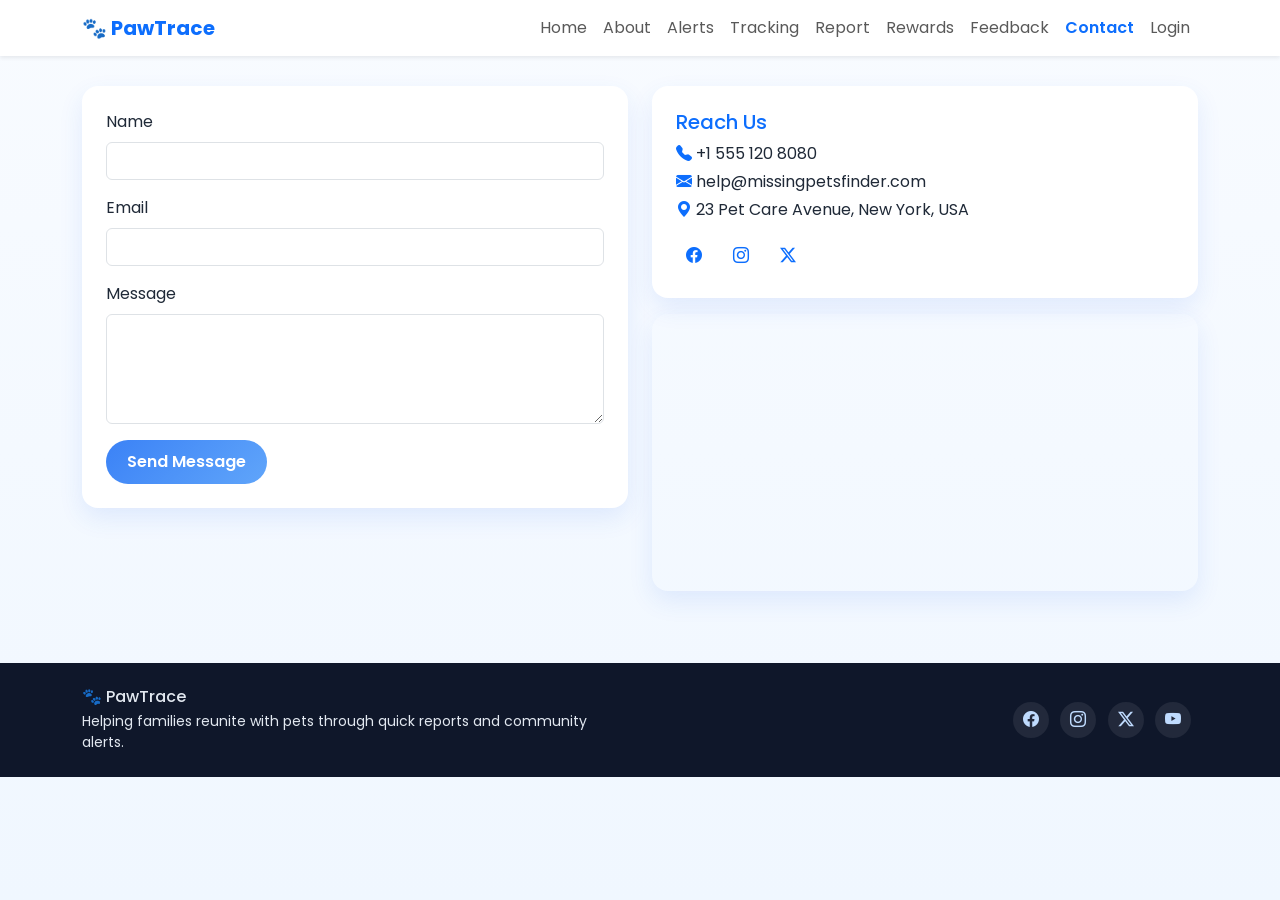
<file: contact.html>
<!doctype html>
<html lang="en">
  <head>
    <meta charset="UTF-8" />
    <meta name="viewport" content="width=device-width, initial-scale=1.0" />
    <title>🐾 PawTrace | Contact</title>
    <link href="https://fonts.googleapis.com/css2?family=Poppins:wght@300;400;500;600;700&display=swap" rel="stylesheet" />
    <link href="https://cdn.jsdelivr.net/npm/bootstrap@5.3.3/dist/css/bootstrap.min.css" rel="stylesheet" />
    <link href="https://cdn.jsdelivr.net/npm/bootstrap-icons@1.11.3/font/bootstrap-icons.css" rel="stylesheet" />
    <link rel="stylesheet" href="assets/css/styles.css" />
  </head>
  <body>
    <div id="navbar-placeholder"></div>
    <main class="main-content container py-4">
      <h2 class="section-title mb-4">Contact Us</h2>
      <div class="row g-4">
        <div class="col-lg-6">
          <div class="soft-card bg-white p-4">
            <form id="contactForm">
              <div class="mb-3">
                <label class="form-label" for="contactName">Name</label>
                <input id="contactName" class="form-control" required />
              </div>
              <div class="mb-3">
                <label class="form-label" for="contactEmail">Email</label>
                <input id="contactEmail" type="email" class="form-control" required />
              </div>
              <div class="mb-3">
                <label class="form-label" for="contactMessage">Message</label>
                <textarea id="contactMessage" rows="4" class="form-control" required></textarea>
              </div>
              <button class="btn btn-blue" type="submit">Send Message</button>
            </form>
          </div>
        </div>
        <div class="col-lg-6">
          <div class="soft-card bg-white p-4 mb-3">
            <h5 class="text-primary">Reach Us</h5>
            <p class="mb-1"><i class="bi bi-telephone-fill text-primary"></i> +1 555 120 8080</p>
            <p class="mb-1"><i class="bi bi-envelope-fill text-primary"></i> help@missingpetsfinder.com</p>
            <p class="mb-0"><i class="bi bi-geo-alt-fill text-primary"></i> 23 Pet Care Avenue, New York, USA</p>
            <div class="mt-3">
              <a class="social-icon" href="#"><i class="bi bi-facebook"></i></a>
              <a class="social-icon" href="#"><i class="bi bi-instagram"></i></a>
              <a class="social-icon" href="#"><i class="bi bi-twitter-x"></i></a>
            </div>
          </div>
          <div class="soft-card overflow-hidden">
            <iframe
              title="Office location"
              src="https://maps.google.com/maps?q=times%20square%20new%20york&t=&z=13&ie=UTF8&iwloc=&output=embed"
              width="100%"
              height="270"
              style="border:0"
              loading="lazy"
            ></iframe>
          </div>
        </div>
      </div>
    </main>
    <div id="footer-placeholder"></div>
    <script src="https://cdn.jsdelivr.net/npm/bootstrap@5.3.3/dist/js/bootstrap.bundle.min.js"></script>
    <script src="assets/js/components.js"></script>
    <script src="assets/js/app.js"></script>
  </body>
</html>
</file>
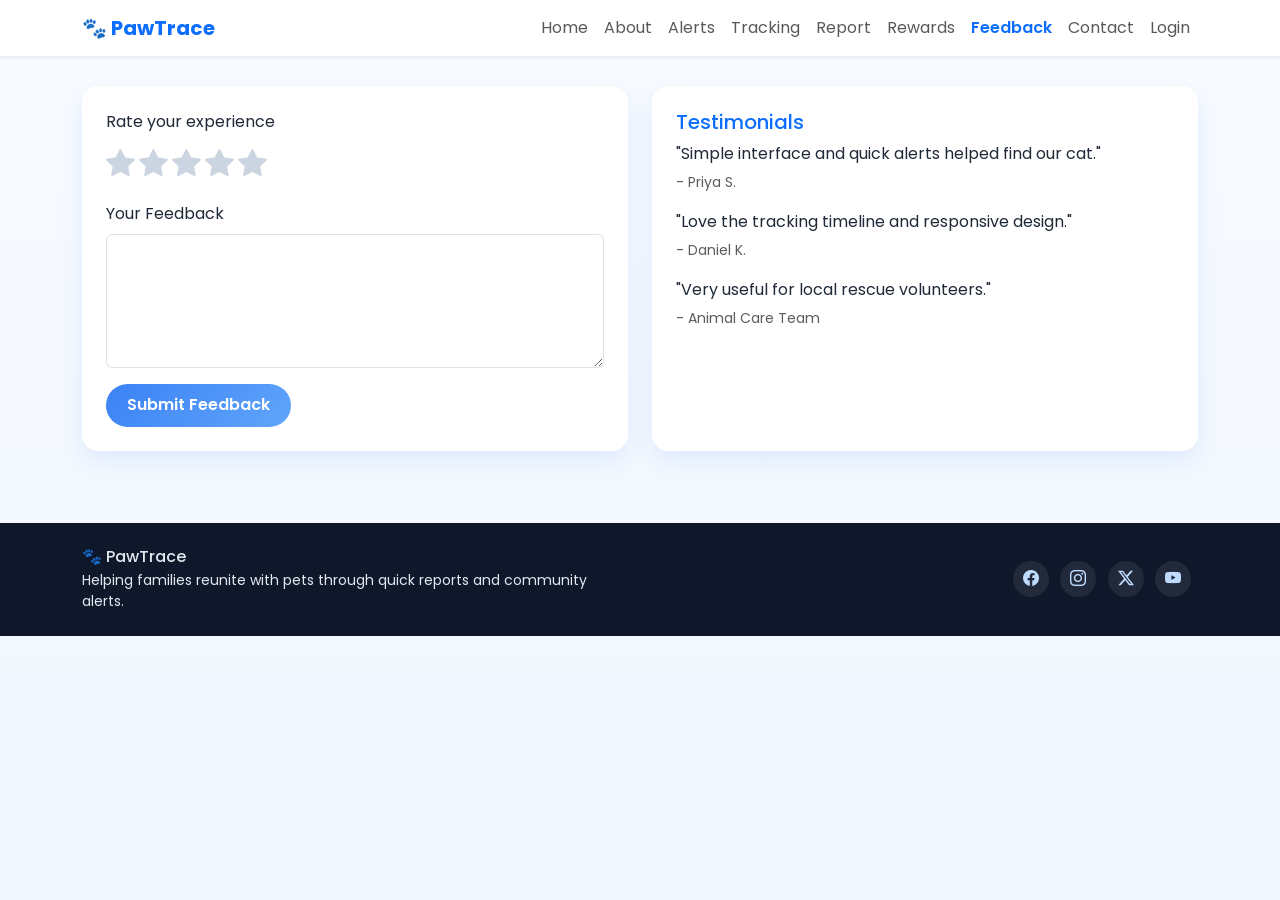
<file: feedback.html>
<!doctype html>
<html lang="en">
  <head>
    <meta charset="UTF-8" />
    <meta name="viewport" content="width=device-width, initial-scale=1.0" />
    <title>🐾 PawTrace | Feedback</title>
    <link href="https://fonts.googleapis.com/css2?family=Poppins:wght@300;400;500;600;700&display=swap" rel="stylesheet" />
    <link href="https://cdn.jsdelivr.net/npm/bootstrap@5.3.3/dist/css/bootstrap.min.css" rel="stylesheet" />
    <link href="https://cdn.jsdelivr.net/npm/bootstrap-icons@1.11.3/font/bootstrap-icons.css" rel="stylesheet" />
    <link rel="stylesheet" href="assets/css/styles.css" />
  </head>
  <body>
    <div id="navbar-placeholder"></div>
    <main class="main-content container py-4">
      <h2 class="section-title mb-4">Share Your Feedback</h2>
      <div class="row g-4">
        <div class="col-lg-6">
          <div class="soft-card bg-white p-4">
            <form id="feedbackForm">
              <label class="form-label">Rate your experience</label>
              <div class="mb-3">
                <i class="bi bi-star-fill rating-star" data-value="1"></i>
                <i class="bi bi-star-fill rating-star" data-value="2"></i>
                <i class="bi bi-star-fill rating-star" data-value="3"></i>
                <i class="bi bi-star-fill rating-star" data-value="4"></i>
                <i class="bi bi-star-fill rating-star" data-value="5"></i>
                <input type="hidden" id="ratingValue" />
              </div>
              <div class="mb-3">
                <label class="form-label">Your Feedback</label>
                <textarea class="form-control" rows="5" required></textarea>
              </div>
              <button class="btn btn-blue" type="submit">Submit Feedback</button>
            </form>
          </div>
        </div>
        <div class="col-lg-6">
          <div class="soft-card bg-white p-4 h-100">
            <h5 class="text-primary">Testimonials</h5>
            <div class="mb-3">
              <p class="mb-1">"Simple interface and quick alerts helped find our cat."</p>
              <small class="text-muted">- Priya S.</small>
            </div>
            <div class="mb-3">
              <p class="mb-1">"Love the tracking timeline and responsive design."</p>
              <small class="text-muted">- Daniel K.</small>
            </div>
            <div>
              <p class="mb-1">"Very useful for local rescue volunteers."</p>
              <small class="text-muted">- Animal Care Team</small>
            </div>
          </div>
        </div>
      </div>
    </main>
    <div id="footer-placeholder"></div>
    <script src="https://cdn.jsdelivr.net/npm/bootstrap@5.3.3/dist/js/bootstrap.bundle.min.js"></script>
    <script src="assets/js/components.js"></script>
    <script src="assets/js/app.js"></script>
  </body>
</html>
</file>
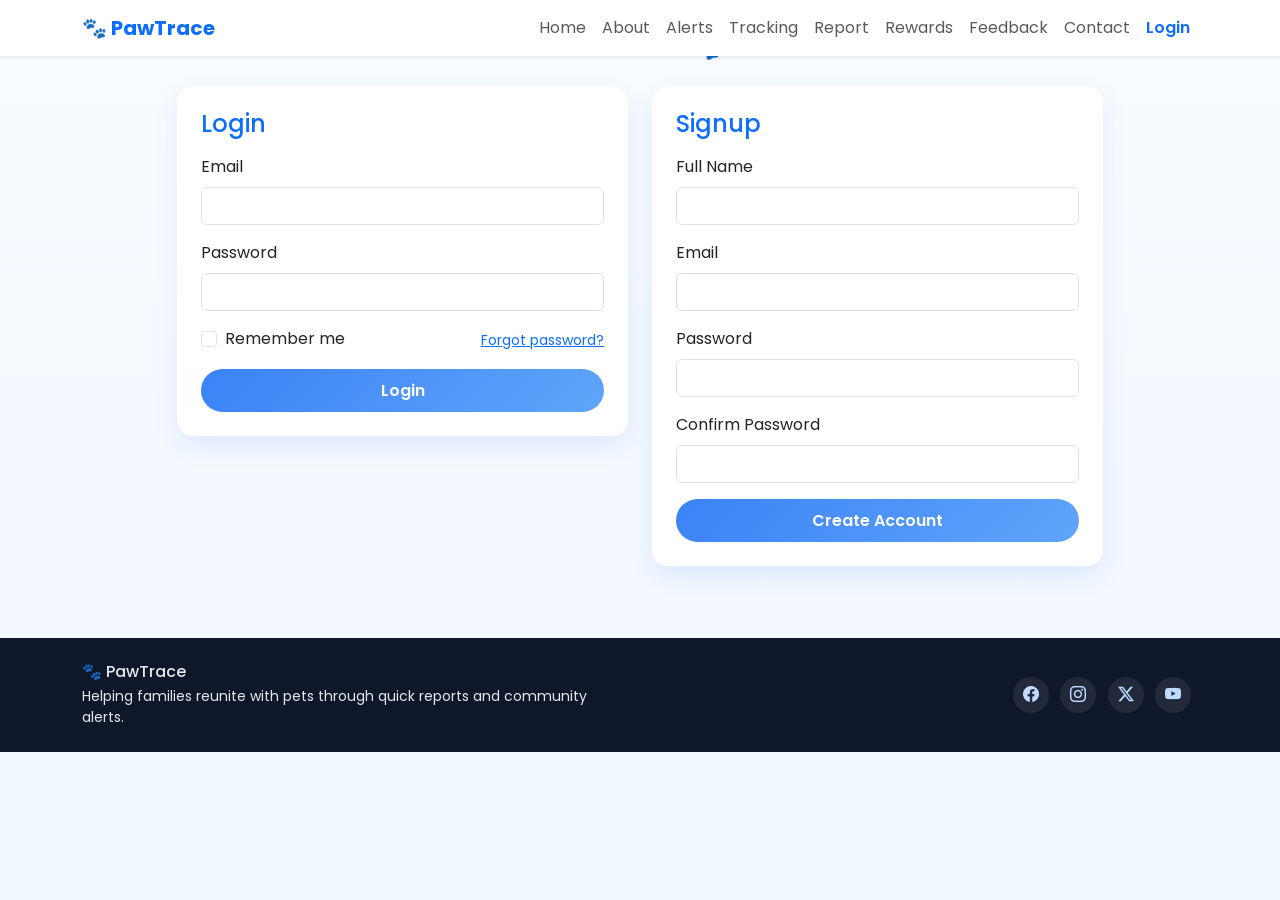
<file: login.html>
<!doctype html>
<html lang="en">
  <head>
    <meta charset="UTF-8" />
    <meta name="viewport" content="width=device-width, initial-scale=1.0" />
    <title>🐾 PawTrace | Login & Signup</title>
    <link href="https://fonts.googleapis.com/css2?family=Poppins:wght@300;400;500;600;700&display=swap" rel="stylesheet" />
    <link href="https://cdn.jsdelivr.net/npm/bootstrap@5.3.3/dist/css/bootstrap.min.css" rel="stylesheet" />
    <link href="https://cdn.jsdelivr.net/npm/bootstrap-icons@1.11.3/font/bootstrap-icons.css" rel="stylesheet" />
    <link rel="stylesheet" href="assets/css/styles.css" />
  </head>
  <body>
    <div id="navbar-placeholder"></div>
    <main class="main-content container py-4">
      <h2 class="section-title mb-4 text-center">Welcome Back to 🐾 PawTrace</h2>
      <div class="row g-4 justify-content-center">
        <div class="col-lg-5">
          <div class="card soft-card p-4 bg-white">
            <h4 class="text-primary mb-3">Login</h4>
            <form id="loginForm">
              <div class="mb-3">
                <label for="loginEmail" class="form-label">Email</label>
                <input id="loginEmail" type="email" class="form-control" required />
              </div>
              <div class="mb-3">
                <label for="loginPassword" class="form-label">Password</label>
                <input id="loginPassword" type="password" class="form-control" required />
              </div>
              <div class="d-flex justify-content-between align-items-center mb-3">
                <div class="form-check">
                  <input class="form-check-input" type="checkbox" id="rememberMe" />
                  <label class="form-check-label" for="rememberMe">Remember me</label>
                </div>
                <a href="#" class="small text-primary">Forgot password?</a>
              </div>
              <button class="btn btn-blue w-100" type="submit">Login</button>
            </form>
          </div>
        </div>
        <div class="col-lg-5">
          <div class="card soft-card p-4 bg-white">
            <h4 class="text-primary mb-3">Signup</h4>
            <form id="signupForm">
              <div class="mb-3">
                <label for="signupName" class="form-label">Full Name</label>
                <input id="signupName" type="text" class="form-control" required />
              </div>
              <div class="mb-3">
                <label for="signupEmail" class="form-label">Email</label>
                <input id="signupEmail" type="email" class="form-control" required />
              </div>
              <div class="mb-3">
                <label for="signupPassword" class="form-label">Password</label>
                <input id="signupPassword" type="password" class="form-control" required />
              </div>
              <div class="mb-3">
                <label for="signupConfirm" class="form-label">Confirm Password</label>
                <input id="signupConfirm" type="password" class="form-control" required />
              </div>
              <button class="btn btn-blue w-100" type="submit">Create Account</button>
            </form>
          </div>
        </div>
      </div>
    </main>
    <div id="footer-placeholder"></div>
    <script src="https://cdn.jsdelivr.net/npm/bootstrap@5.3.3/dist/js/bootstrap.bundle.min.js"></script>
    <script src="assets/js/components.js"></script>
    <script src="assets/js/app.js"></script>
  </body>
</html>
</file>
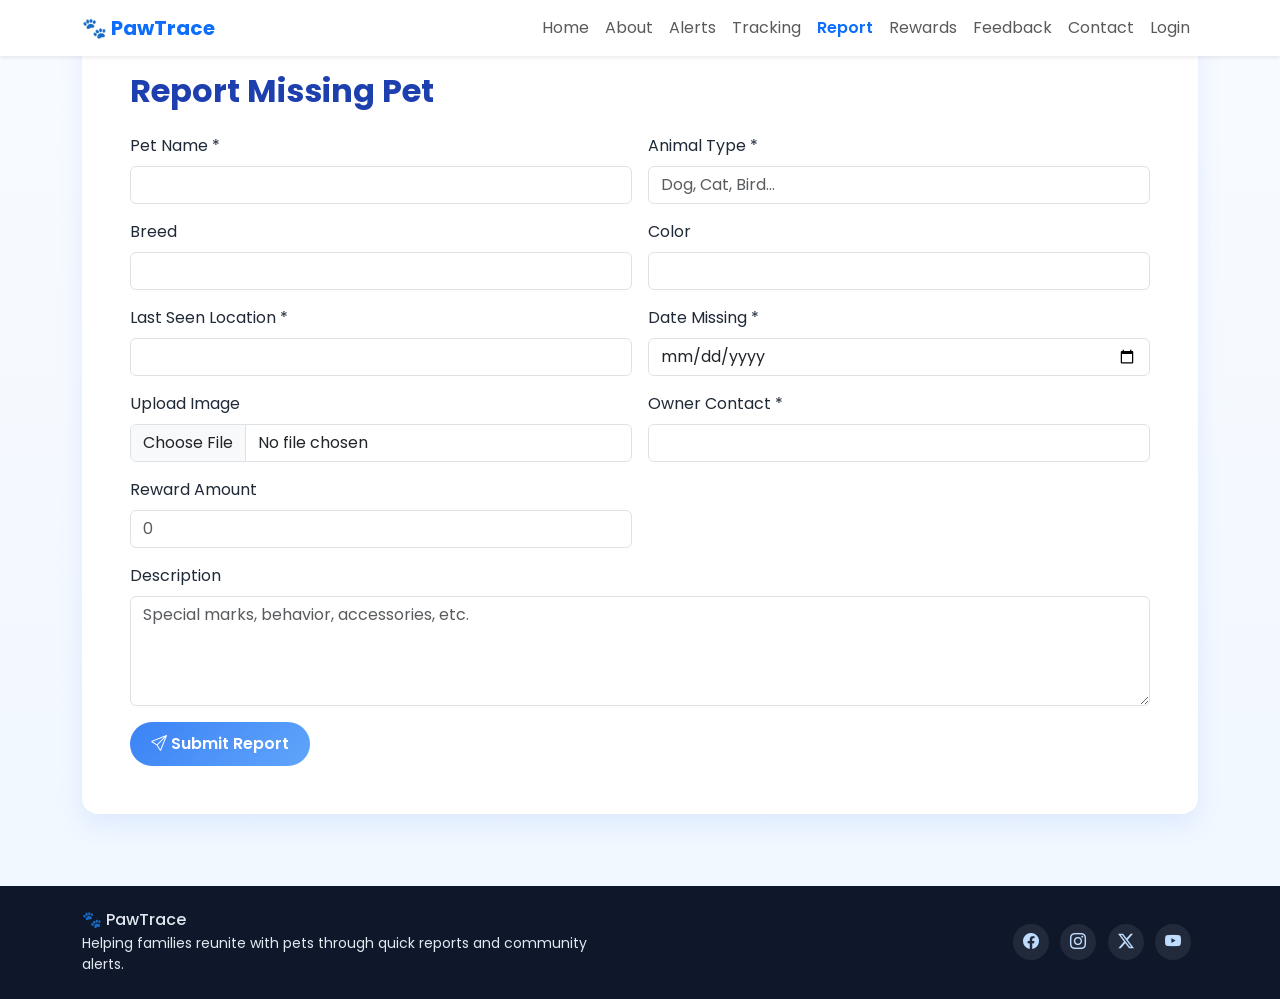
<file: report.html>
<!doctype html>
<html lang="en">
  <head>
    <meta charset="UTF-8" />
    <meta name="viewport" content="width=device-width, initial-scale=1.0" />
    <title>🐾 PawTrace | Report Missing Pet</title>
    <link href="https://fonts.googleapis.com/css2?family=Poppins:wght@300;400;500;600;700&display=swap" rel="stylesheet" />
    <link href="https://cdn.jsdelivr.net/npm/bootstrap@5.3.3/dist/css/bootstrap.min.css" rel="stylesheet" />
    <link href="https://cdn.jsdelivr.net/npm/bootstrap-icons@1.11.3/font/bootstrap-icons.css" rel="stylesheet" />
    <link rel="stylesheet" href="assets/css/styles.css" />
  </head>
  <body>
    <div id="navbar-placeholder"></div>
    <main class="main-content container py-4">
      <div class="soft-card bg-white p-4 p-md-5 fade-in">
        <h2 class="section-title mb-4">Report Missing Pet</h2>
        <form id="reportForm" class="row g-3">
          <div class="col-md-6">
            <label for="petName" class="form-label">Pet Name *</label>
            <input id="petName" type="text" class="form-control" required />
          </div>
          <div class="col-md-6">
            <label for="animalType" class="form-label">Animal Type *</label>
            <input id="animalType" type="text" class="form-control" placeholder="Dog, Cat, Bird..." required />
          </div>
          <div class="col-md-6">
            <label for="breed" class="form-label">Breed</label>
            <input id="breed" type="text" class="form-control" />
          </div>
          <div class="col-md-6">
            <label for="color" class="form-label">Color</label>
            <input id="color" type="text" class="form-control" />
          </div>
          <div class="col-md-6">
            <label for="location" class="form-label">Last Seen Location *</label>
            <input id="location" type="text" class="form-control" required />
          </div>
          <div class="col-md-6">
            <label for="dateMissing" class="form-label">Date Missing *</label>
            <input id="dateMissing" type="date" class="form-control" required />
          </div>
          <div class="col-md-6">
            <label for="petImage" class="form-label">Upload Image</label>
            <input id="petImage" type="file" accept="image/*" class="form-control" />
          </div>
          <div class="col-md-6">
            <label for="ownerContact" class="form-label">Owner Contact *</label>
            <input id="ownerContact" type="text" class="form-control" required />
          </div>
          <div class="col-md-6">
            <label for="reward" class="form-label">Reward Amount</label>
            <input id="reward" type="number" class="form-control" placeholder="0" />
          </div>
          <div class="col-12">
            <label for="description" class="form-label">Description</label>
            <textarea id="description" rows="4" class="form-control" placeholder="Special marks, behavior, accessories, etc."></textarea>
          </div>
          <div class="col-12">
            <button class="btn btn-blue" type="submit"><i class="bi bi-send"></i> Submit Report</button>
          </div>
        </form>
      </div>
    </main>
    <div id="footer-placeholder"></div>
    <script src="https://cdn.jsdelivr.net/npm/bootstrap@5.3.3/dist/js/bootstrap.bundle.min.js"></script>
    <script src="assets/js/components.js"></script>
    <script src="assets/js/app.js"></script>
  </body>
</html>
</file>
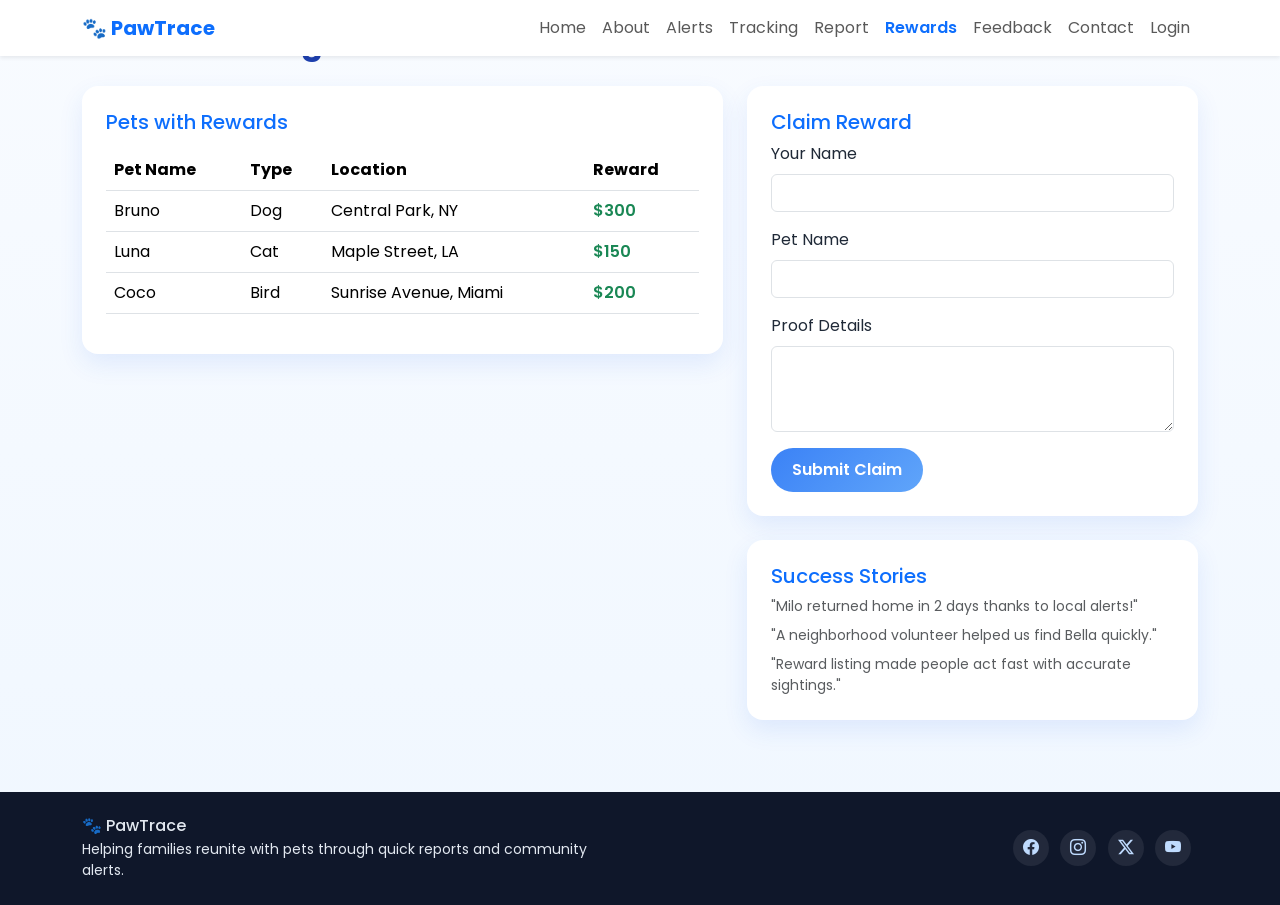
<file: reward.html>
<!doctype html>
<html lang="en">
  <head>
    <meta charset="UTF-8" />
    <meta name="viewport" content="width=device-width, initial-scale=1.0" />
    <title>🐾 PawTrace | Rewards</title>
    <link href="https://fonts.googleapis.com/css2?family=Poppins:wght@300;400;500;600;700&display=swap" rel="stylesheet" />
    <link href="https://cdn.jsdelivr.net/npm/bootstrap@5.3.3/dist/css/bootstrap.min.css" rel="stylesheet" />
    <link href="https://cdn.jsdelivr.net/npm/bootstrap-icons@1.11.3/font/bootstrap-icons.css" rel="stylesheet" />
    <link rel="stylesheet" href="assets/css/styles.css" />
  </head>
  <body>
    <div id="navbar-placeholder"></div>
    <main class="main-content container py-4">
      <h2 class="section-title mb-4">Reward Listings</h2>
      <div class="row g-4">
        <div class="col-lg-7">
          <div class="soft-card bg-white p-4">
            <h5 class="text-primary mb-3">Pets with Rewards</h5>
            <div class="table-responsive">
              <table class="table align-middle">
                <thead>
                  <tr>
                    <th>Pet Name</th>
                    <th>Type</th>
                    <th>Location</th>
                    <th>Reward</th>
                  </tr>
                </thead>
                <tbody id="rewardList"></tbody>
              </table>
            </div>
          </div>
        </div>
        <div class="col-lg-5">
          <div class="soft-card bg-white p-4 mb-4">
            <h5 class="text-primary">Claim Reward</h5>
            <form id="claimForm">
              <div class="mb-3">
                <label class="form-label">Your Name</label>
                <input class="form-control" required />
              </div>
              <div class="mb-3">
                <label class="form-label">Pet Name</label>
                <input class="form-control" required />
              </div>
              <div class="mb-3">
                <label class="form-label">Proof Details</label>
                <textarea class="form-control" rows="3" required></textarea>
              </div>
              <button class="btn btn-blue" type="submit">Submit Claim</button>
            </form>
          </div>
          <div class="soft-card bg-white p-4">
            <h5 class="text-primary">Success Stories</h5>
            <p class="text-muted small mb-2">"Milo returned home in 2 days thanks to local alerts!"</p>
            <p class="text-muted small mb-2">"A neighborhood volunteer helped us find Bella quickly."</p>
            <p class="text-muted small mb-0">"Reward listing made people act fast with accurate sightings."</p>
          </div>
        </div>
      </div>
    </main>
    <div id="footer-placeholder"></div>
    <script src="https://cdn.jsdelivr.net/npm/bootstrap@5.3.3/dist/js/bootstrap.bundle.min.js"></script>
    <script src="assets/js/components.js"></script>
    <script src="assets/js/app.js"></script>
  </body>
</html>
</file>
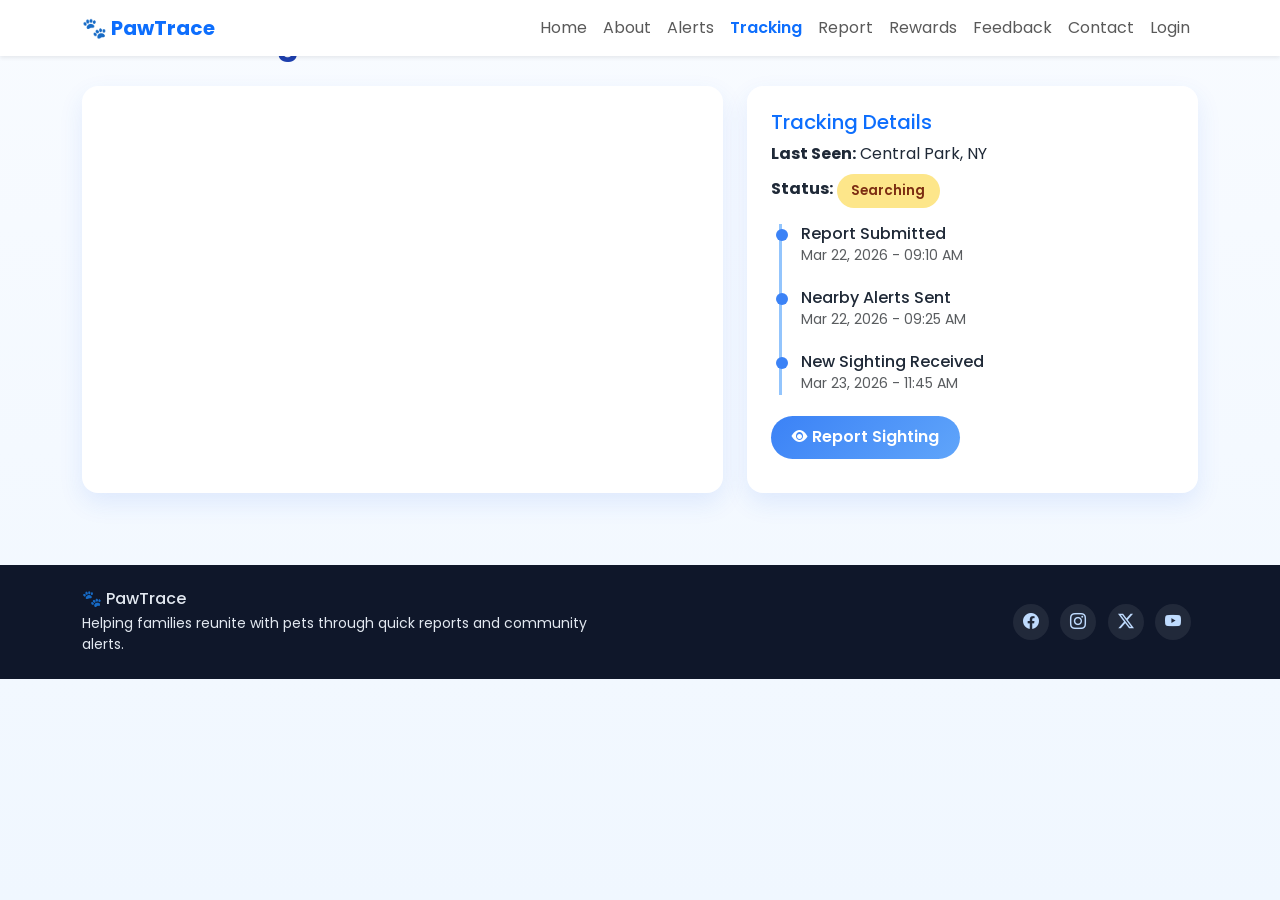
<file: tracking.html>
<!doctype html>
<html lang="en">
  <head>
    <meta charset="UTF-8" />
    <meta name="viewport" content="width=device-width, initial-scale=1.0" />
    <title>🐾 PawTrace | Live Tracking</title>
    <link href="https://fonts.googleapis.com/css2?family=Poppins:wght@300;400;500;600;700&display=swap" rel="stylesheet" />
    <link href="https://cdn.jsdelivr.net/npm/bootstrap@5.3.3/dist/css/bootstrap.min.css" rel="stylesheet" />
    <link href="https://cdn.jsdelivr.net/npm/bootstrap-icons@1.11.3/font/bootstrap-icons.css" rel="stylesheet" />
    <link rel="stylesheet" href="assets/css/styles.css" />
  </head>
  <body>
    <div id="navbar-placeholder"></div>
    <main class="main-content container py-4">
      <h2 class="section-title mb-4">Live Tracking</h2>
      <div class="row g-4">
        <div class="col-lg-7">
          <div class="soft-card overflow-hidden bg-white">
            <iframe
              title="Map placeholder"
              src="https://maps.google.com/maps?q=central%20park%20new%20york&t=&z=13&ie=UTF8&iwloc=&output=embed"
              width="100%"
              height="400"
              style="border: 0;"
              loading="lazy"
            ></iframe>
          </div>
        </div>
        <div class="col-lg-5">
          <div class="soft-card bg-white p-4 h-100">
            <h5 class="text-primary">Tracking Details</h5>
            <p class="mb-2"><strong>Last Seen:</strong> Central Park, NY</p>
            <p class="mb-3"><strong>Status:</strong> <span id="trackingStatus" class="status-pill status-searching">Searching</span></p>
            <div class="timeline mb-3">
              <div class="timeline-item">
                <h6 class="mb-0">Report Submitted</h6>
                <small class="text-muted">Mar 22, 2026 - 09:10 AM</small>
              </div>
              <div class="timeline-item">
                <h6 class="mb-0">Nearby Alerts Sent</h6>
                <small class="text-muted">Mar 22, 2026 - 09:25 AM</small>
              </div>
              <div class="timeline-item">
                <h6 class="mb-0">New Sighting Received</h6>
                <small class="text-muted">Mar 23, 2026 - 11:45 AM</small>
              </div>
            </div>
            <button id="reportSightingBtn" class="btn btn-blue"><i class="bi bi-eye-fill"></i> Report Sighting</button>
          </div>
        </div>
      </div>
    </main>
    <div id="footer-placeholder"></div>
    <script src="https://cdn.jsdelivr.net/npm/bootstrap@5.3.3/dist/js/bootstrap.bundle.min.js"></script>
    <script src="assets/js/components.js"></script>
    <script src="assets/js/app.js"></script>
  </body>
</html>
</file>
<file: assets/css/styles.css>
:root {
  --primary: #3b82f6;
  --primary-dark: #1e40af;
  --secondary: #60a5fa;
  --light-bg: #f0f7ff;
  --surface: #ffffff;
  --text-dark: #1f2937;
  --muted: #6b7280;
}

* {
  box-sizing: border-box;
}

body {
  font-family: "Poppins", sans-serif;
  color: var(--text-dark);
  background: linear-gradient(180deg, #f8fbff 0%, var(--light-bg) 100%);
  min-height: 100vh;
}

.main-content {
  padding-top: 88px;
}

.section-title {
  font-weight: 700;
  color: var(--primary-dark);
}

.soft-card {
  border: 0;
  border-radius: 1rem;
  box-shadow: 0 10px 24px rgba(37, 99, 235, 0.1);
  transition: transform 0.25s ease, box-shadow 0.25s ease;
}

.soft-card:hover {
  transform: translateY(-6px);
  box-shadow: 0 14px 30px rgba(37, 99, 235, 0.2);
}

.btn-blue {
  background: linear-gradient(135deg, var(--primary), var(--secondary));
  border: none;
  color: #fff;
  border-radius: 999px;
  padding: 0.6rem 1.3rem;
  font-weight: 600;
}

.btn-blue:hover {
  color: #fff;
  filter: brightness(0.95);
}

.hero {
  background: linear-gradient(120deg, #eff6ff, #dbeafe);
  border-radius: 1.5rem;
  padding: 3rem 1.5rem;
  margin-bottom: 2rem;
}

.hero img {
  max-height: 320px;
  object-fit: cover;
  border-radius: 1.2rem;
  box-shadow: 0 14px 30px rgba(30, 64, 175, 0.2);
}

.search-pill {
  border-radius: 999px;
  border: 1px solid #bfdbfe;
  padding: 0.7rem 1rem;
}

.pet-card-img {
  height: 210px;
  object-fit: cover;
  border-top-left-radius: 1rem;
  border-top-right-radius: 1rem;
}

.alert-badge {
  background: #ef4444;
  color: #fff;
  border-radius: 999px;
  font-size: 0.72rem;
  padding: 0.2rem 0.55rem;
}

.status-pill {
  display: inline-block;
  border-radius: 999px;
  padding: 0.4rem 0.9rem;
  font-size: 0.85rem;
  font-weight: 600;
}

.status-searching { background: #fde68a; color: #7c2d12; }
.status-progress { background: #bfdbfe; color: #1e3a8a; }
.status-found { background: #bbf7d0; color: #14532d; }

.timeline {
  border-left: 3px solid #93c5fd;
  margin-left: 0.5rem;
  padding-left: 1.2rem;
}

.timeline-item {
  position: relative;
  margin-bottom: 1.3rem;
}

.timeline-item::before {
  content: "";
  width: 12px;
  height: 12px;
  background: var(--primary);
  border-radius: 50%;
  position: absolute;
  left: -1.55rem;
  top: 0.35rem;
}

.footer {
  background: #0f172a;
  color: #e2e8f0;
}

.footer a {
  color: #bfdbfe;
  text-decoration: none;
}

.footer a:hover {
  color: #fff;
}

.social-icon {
  width: 36px;
  height: 36px;
  display: inline-flex;
  align-items: center;
  justify-content: center;
  background: rgba(255, 255, 255, 0.08);
  border-radius: 50%;
  margin-right: 0.45rem;
}

.rating-star {
  font-size: 1.8rem;
  color: #cbd5e1;
  cursor: pointer;
  transition: color 0.2s ease;
}

.rating-star.active {
  color: #f59e0b;
}

.fade-in {
  animation: fadeInUp 0.65s ease both;
}

@keyframes fadeInUp {
  from { opacity: 0; transform: translateY(14px); }
  to { opacity: 1; transform: translateY(0); }
}

@media (max-width: 767px) {
  .hero {
    text-align: center;
  }
}
</file>
